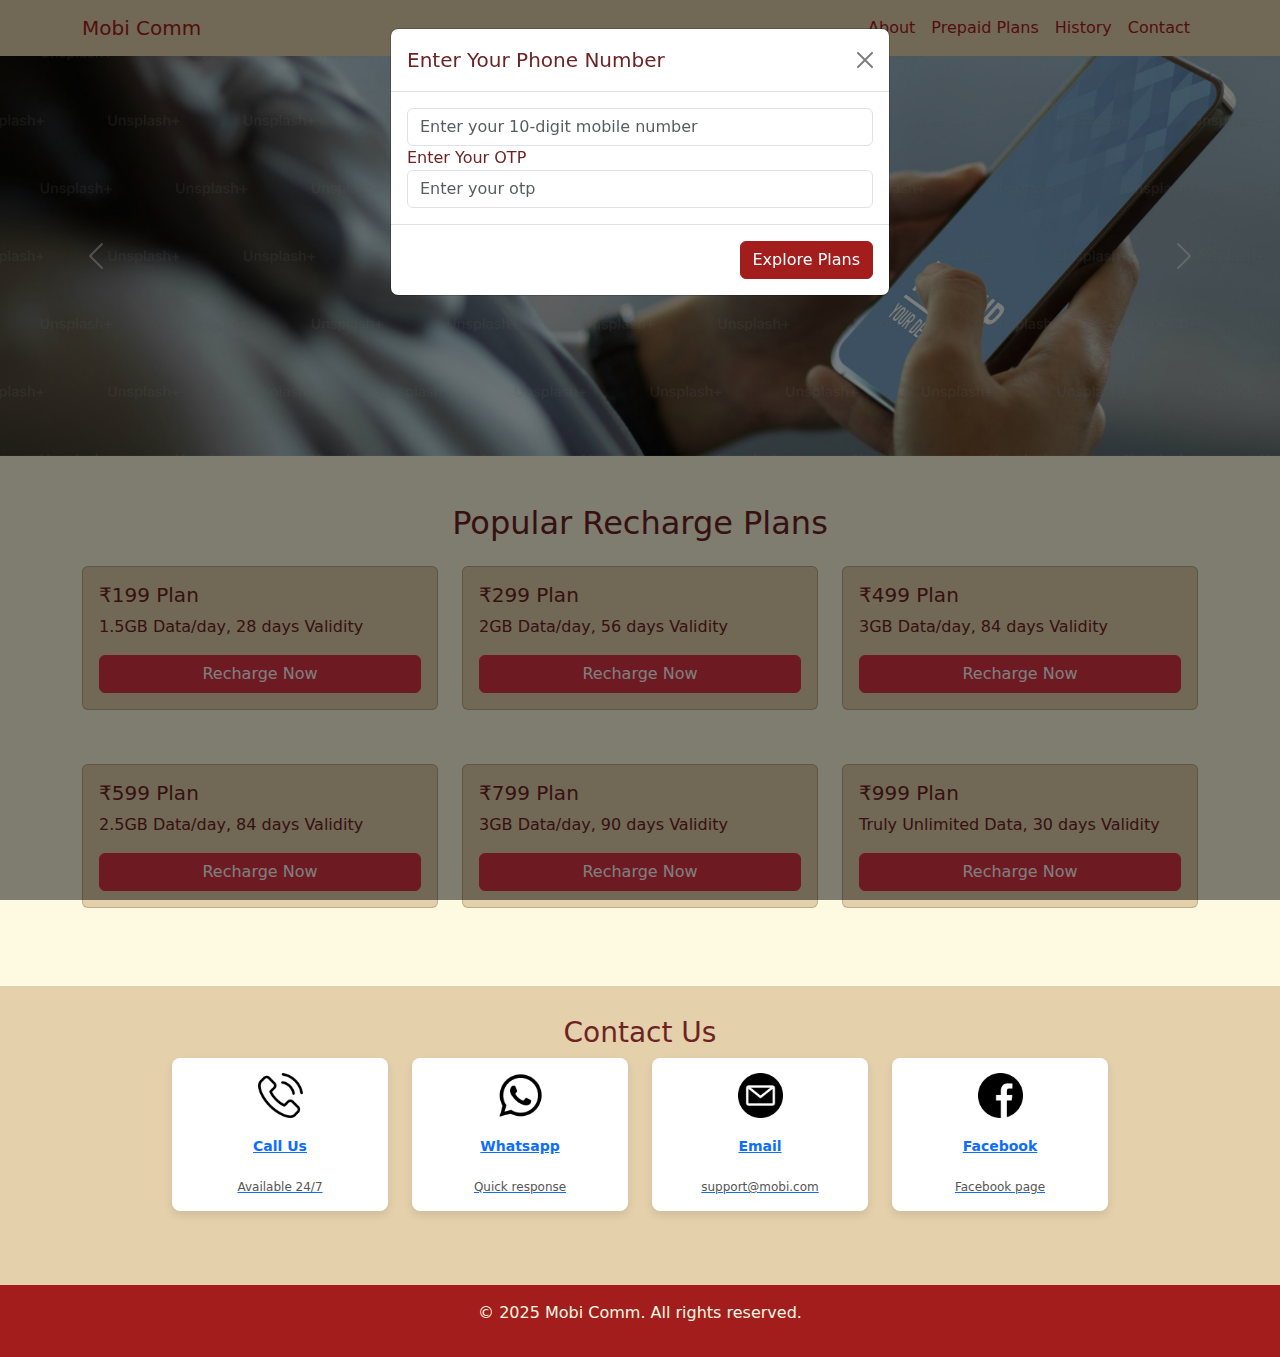
<file: index.html>
<!DOCTYPE html>
<html lang="en">
<head>
    <meta charset="UTF-8">
    <meta name="viewport" content="width=device-width, initial-scale=1.0">
    <title>Mobi Comm</title>
    <link rel="stylesheet" href="https://cdn.jsdelivr.net/npm/bootstrap@5.3.0/dist/css/bootstrap.min.css">
    <link rel="stylesheet" href="assets/CSS/style.css">
</head>
<body>
    <!-- Modal -->
    <div class="modal fade" id="phoneModal" tabindex="-1" aria-labelledby="phoneModalLabel" aria-hidden="true">
        <div class="modal-dialog">
            <div class="modal-content">
                <div class="modal-header">
                    <h5 class="modal-title" id="phoneModalLabel">Enter Your Phone Number</h5>
                    <button type="button" class="btn-close" data-bs-dismiss="modal" aria-label="Close"></button>
                </div>
                <div class="modal-body">
                    <input type="text" class="form-control" placeholder="Enter your 10-digit mobile number" maxlength="10">
                    <label> Enter Your OTP</label>
                    <input type="text" class="form-control" placeholder="Enter your otp" maxlength="6">
                </div>
                <div class="modal-footer">
                    <a type="button" class="btn btn-primary" id="explorePlansButton">Explore Plans</a>
                </div>
            </div>
        </div>
    </div>

    <!-- Navbar -->
    <nav class="navbar navbar-expand-lg">
        <div class="container">
            <a class="navbar-brand" href="#">Mobi Comm</a>
            <button class="navbar-toggler" type="button" data-bs-toggle="collapse" data-bs-target="#navbarNav">
                <span class="navbar-toggler-icon"></span>
            </button>
            <div class="collapse navbar-collapse" id="navbarNav">
                <ul class="navbar-nav ms-auto">
                    <li class="nav-item"><a class="nav-link" href="About.html">About</a></li>
                    <li class="nav-item"><a class="nav-link" href="Prepaid_plans.html">Prepaid Plans</a></li>
                    <li class="nav-item"><a class="nav-link" href="History.html">History</a></li>
                    <li class="nav-item"><a class="nav-link" href="contact">Contact</a></li>
                </ul>
            </div>
        </div>
    </nav>
    
    <div id="carouselExample" class="carousel slide" data-bs-ride="carousel">
        <div class="carousel-inner">
            <div class="carousel-item active">
                <img src="assets/image/premium_photo-1661580608404-c6e7b4481c31.jpg" class="d-block w-100" alt="Best Plans">
            </div>
            <div class="carousel-item">
                <img src="assets/image/image (2).jpg" class="d-block w-100" alt="Best Plans">
            </div>
            <div class="carousel-item">
                <img src="assets/image/image (1).jpg" class="d-block w-100" alt="Recharge Offers">
            </div>
        </div>
        <button class="carousel-control-prev" type="button" data-bs-target="#carouselExample" data-bs-slide="prev">
            <span class="carousel-control-prev-icon"></span>
        </button>
        <button class="carousel-control-next" type="button" data-bs-target="#carouselExample" data-bs-slide="next">
            <span class="carousel-control-next-icon"></span>
        </button>
    </div>

    <!--Plans -->
    <div class="container my-5" id="plans">
        <h2 class="text-center mb-4">Popular Recharge Plans</h2>
        <div class="row g-4">
            <div class="col-md-4">
                <div class="card p-3">
                    <h5 class="card-title">₹199 Plan</h5>
                    <p>1.5GB Data/day, 28 days Validity</p>
                    <a href="Prepaid_plans.html#plan-199" class="btn btn-danger">Recharge Now</a>                </div>
            </div>
            <div class="col-md-4">
                <div class="card p-3">
                    <h5 class="card-title">₹299 Plan</h5>
                    <p>2GB Data/day, 56 days Validity</p>
                    <a href="Prepaid_plans.html#plan-299" class="btn btn-danger">Recharge Now</a>
                                </div>
            </div>
            <div class="col-md-4">
                <div class="card p-3">
                    <h5 class="card-title">₹499 Plan</h5>
                    <p>3GB Data/day, 84 days Validity</p>
                    <a href="Prepaid_plans.html#plan-499" class="btn btn-danger">Recharge Now</a>                </div>
            </div>
            <div class="col-md-4">
                <div class="card p-3">
                    <h5 class="card-title">₹599 Plan</h5>
                    <p>2.5GB Data/day, 84 days Validity</p>
                    <a href="Prepaid_plans.html#plan-599" class="btn btn-danger">Recharge Now</a>                </div>
            </div>
            <div class="col-md-4">
                <div class="card p-3">
                    <h5 class="card-title">₹799 Plan</h5>
                    <p>3GB Data/day, 90 days Validity</p>
                    <a href="Prepaid_plans.html#plan-799" class="btn btn-danger">Recharge Now</a>                </div>
            </div>
            <div class="col-md-4">
                <div class="card p-3">
                    <h5 class="card-title">₹999 Plan</h5>
                    <p>Truly Unlimited Data, 30 days Validity</p>
                    <a href="Prepaid_plans.html#plan-999" class="btn btn-danger">Recharge Now</a>                </div>
            </div>
        </div>
    </div>
    <div class="contact container-fluid d-flex flex-column justify-content-center align-items-center">
        <h3>Contact Us</h3>
        <div class="row justify-content-center w-75">
            <div class="col-12 col-sm-6 col-md-3 mb-4">
                <a href="" class="contact-card">
                    <img src="assets/image/phone-call.png" alt="">
                    <p>Call Us</p>
                    <span class="contact-info">Available 24/7</span>
                </a>
            </div>
            <div class="col-12 col-sm-6 col-md-3 mb-4">
                <a href="" class="contact-card">
                    <img src="assets/image/whatsapp (1).png" alt="">
                    <p>Whatsapp</p>
                    <span class="contact-info">Quick response</span>
                </a>
            </div>
            <div class="col-12 col-sm-6 col-md-3 mb-4">
                <a href="" class="contact-card">
                    <img src="assets/image/email.png" alt="">
                    <p>Email</p>
                    <span class="contact-info">support@mobi.com</span>
                </a>
            </div>
            <div class="col-12 col-sm-6 col-md-3 mb-4">
                <a href="" class="contact-card">
                    <img src="assets/image/facebook (1).png" alt="">
                    <p>Facebook</p>
                    <span class="contact-info">Facebook page</span>
                </a>
            </div>
        </div>
    </div>
    
    
    <footer class="text-center py-3">
        <p>&copy; 2025 Mobi Comm. All rights reserved.</p>
    </footer>
    
    <script src="https://cdn.jsdelivr.net/npm/bootstrap@5.3.0/dist/js/bootstrap.bundle.min.js"></script>
    <script src="assets/js/script.js"></script>
</body>
</html>
</file>
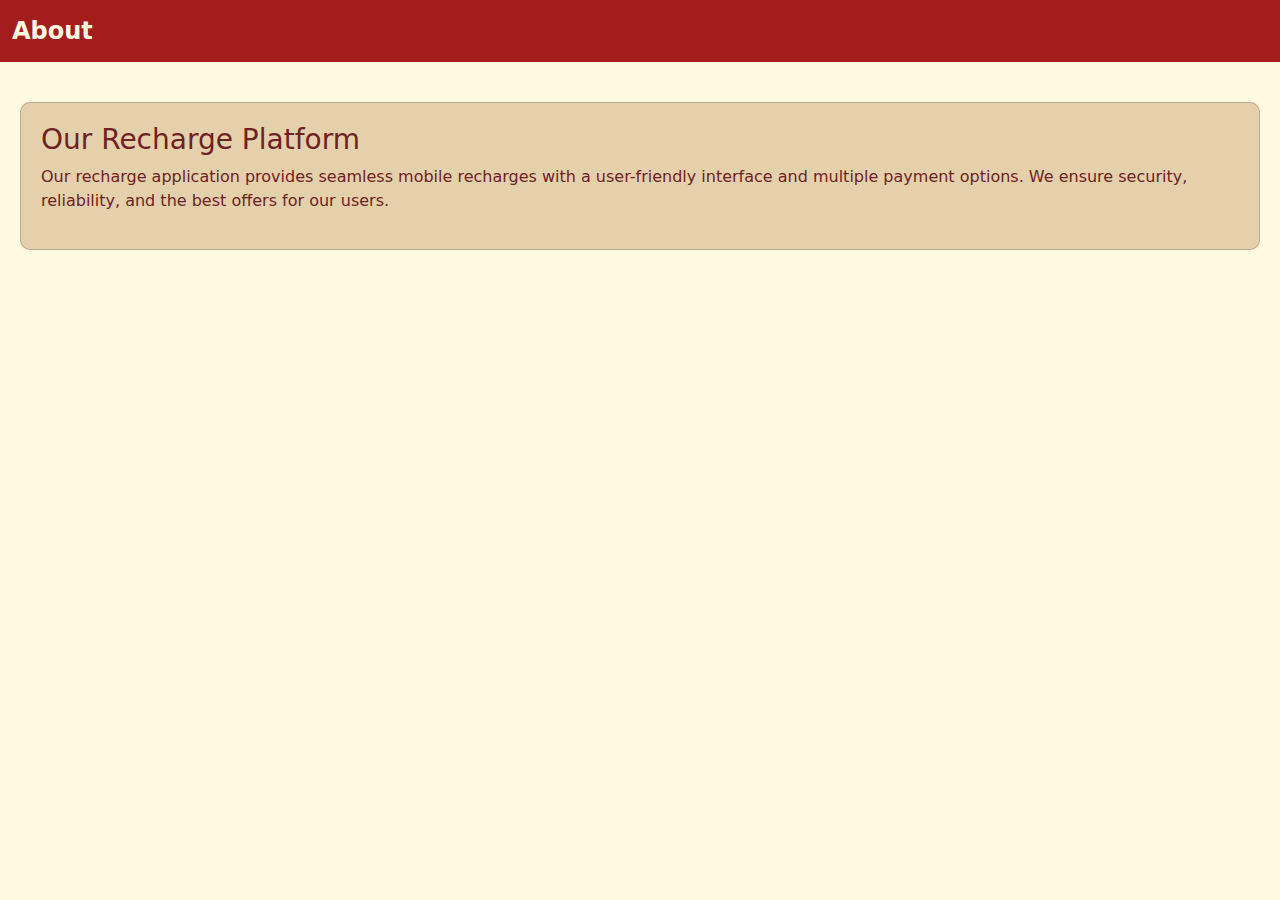
<file: About.html>
<!DOCTYPE html>
<html lang="en">
<head>
    <meta charset="UTF-8">
    <meta name="viewport" content="width=device-width, initial-scale=1.0">
    <title>About</title>
    <link rel="stylesheet" href="https://cdn.jsdelivr.net/npm/bootstrap@5.3.0/dist/css/bootstrap.min.css">
    <link rel="stylesheet" href="assets/CSS/style1.css">
</head>
<body>
    <nav class="navbar navbar-expand-lg">
        <div class="container-fluid">
            <a class="navbar-brand" href="#">About</a>
        </div>
    </nav>
    <div class="content">
        <div class="card">
            <h3>Our Recharge Platform</h3>
            <p>Our recharge application provides seamless mobile recharges with a user-friendly interface and multiple payment options. We ensure security, reliability, and the best offers for our users.</p>
        </div>
    </div>
    <script src="https://cdn.jsdelivr.net/npm/bootstrap@5.3.0/dist/js/bootstrap.bundle.min.js"></script>
</body>
</html>
</file>
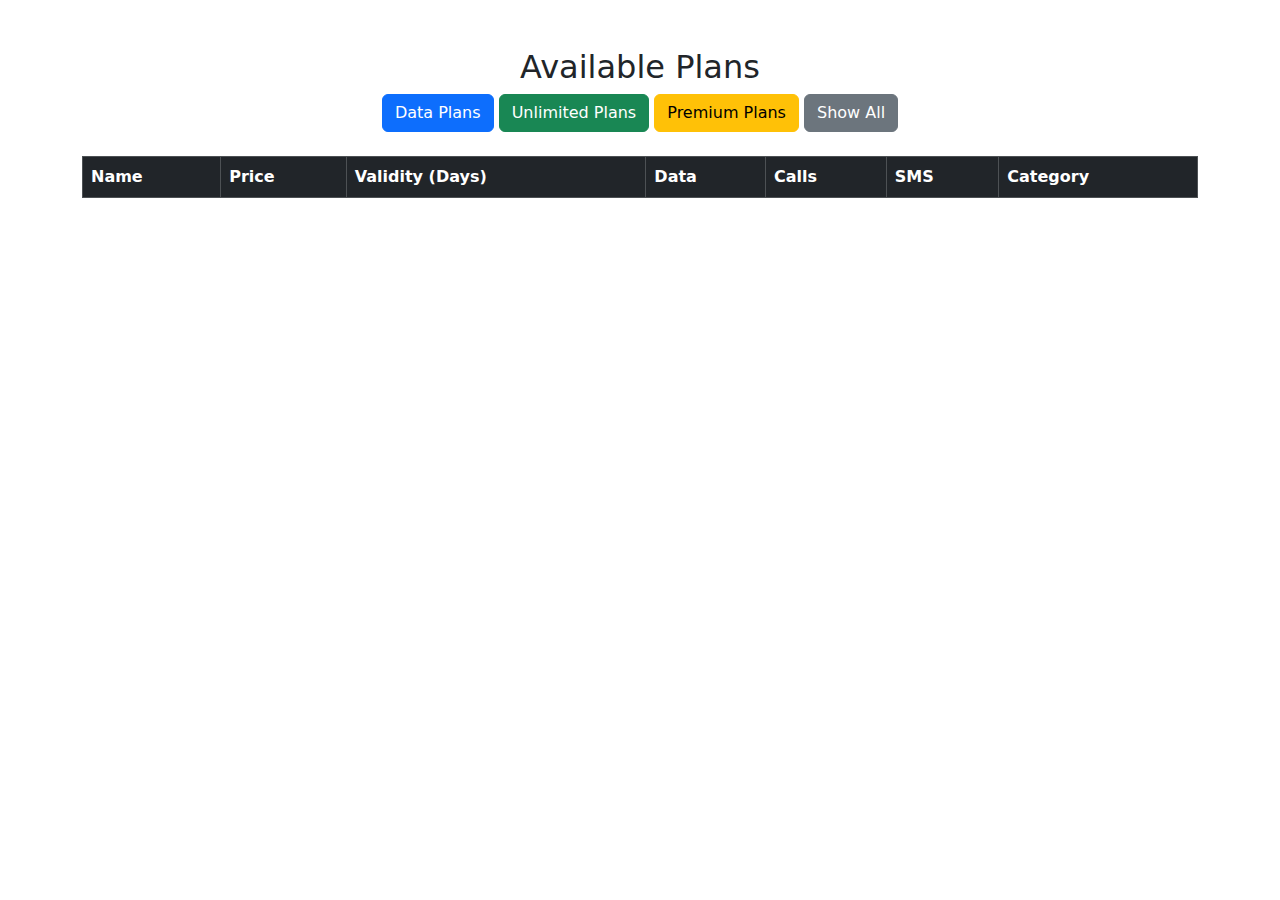
<file: dummy.html>
<!DOCTYPE html>
<html lang="en">
<head>
    <meta charset="UTF-8">
    <meta name="viewport" content="width=device-width, initial-scale=1.0">
    <title>View Plans</title>
    <link href="https://cdn.jsdelivr.net/npm/bootstrap@5.3.0/dist/css/bootstrap.min.css" rel="stylesheet">
</head>
<body>
    <div class="container mt-5">
        <h2 class="text-center">Available Plans</h2>

        <!-- Category Selection -->
        <div class="text-center mb-4">
            <button class="btn btn-primary" onclick="filterPlans('DATA')">Data Plans</button>
            <button class="btn btn-success" onclick="filterPlans('UNLIMITED')">Unlimited Plans</button>
            <button class="btn btn-warning" onclick="filterPlans('PREMIUM')">Premium Plans</button>
            <button class="btn btn-secondary" onclick="fetchPlans()">Show All</button>
        </div>

        <!-- Plans Table -->
        <table class="table table-bordered mt-4">
            <thead class="table-dark">
                <tr>
                    <th>Name</th>
                    <th>Price</th>
                    <th>Validity (Days)</th>
                    <th>Data</th>
                    <th>Calls</th>
                    <th>SMS</th>
                    <th>Category</th>
                </tr>
            </thead>
            <tbody id="plansTable">
                <!-- Plans will be dynamically inserted here -->
            </tbody>
        </table>
    </div>

    <script>
        let allPlans = [];

        async function fetchPlans() {
            try {
                const response = await fetch("http://localhost:8089/api/plans/all");
                if (!response.ok) throw new Error("Failed to fetch plans");
                allPlans = await response.json();
                displayPlans(allPlans);
            } catch (error) {
                console.error("Error fetching plans:", error);
                alert("Failed to load plans.");
            }
        }

        function displayPlans(plans) {
            const tableBody = document.getElementById("plansTable");
            tableBody.innerHTML = ""; // Clear table before adding data

            plans.forEach(plan => {
                const row = document.createElement("tr");
                row.innerHTML = `
                    <td>${plan.name}</td>
                    <td>₹${plan.price}</td>
                    <td>${plan.validityDays}</td>
                    <td>${plan.data}</td>
                    <td>${plan.calls}</td>
                    <td>${plan.sms}</td>
                    <td>${plan.category}</td>
                `;
                tableBody.appendChild(row);
            });
        }

        function filterPlans(category) {
            const filteredPlans = allPlans.filter(plan => plan.category === category);
            displayPlans(filteredPlans);
        }

        window.onload = fetchPlans;
    </script>

    <script src="https://cdn.jsdelivr.net/npm/bootstrap@5.3.0/dist/js/bootstrap.bundle.min.js"></script>
</body>
</html>
</file>
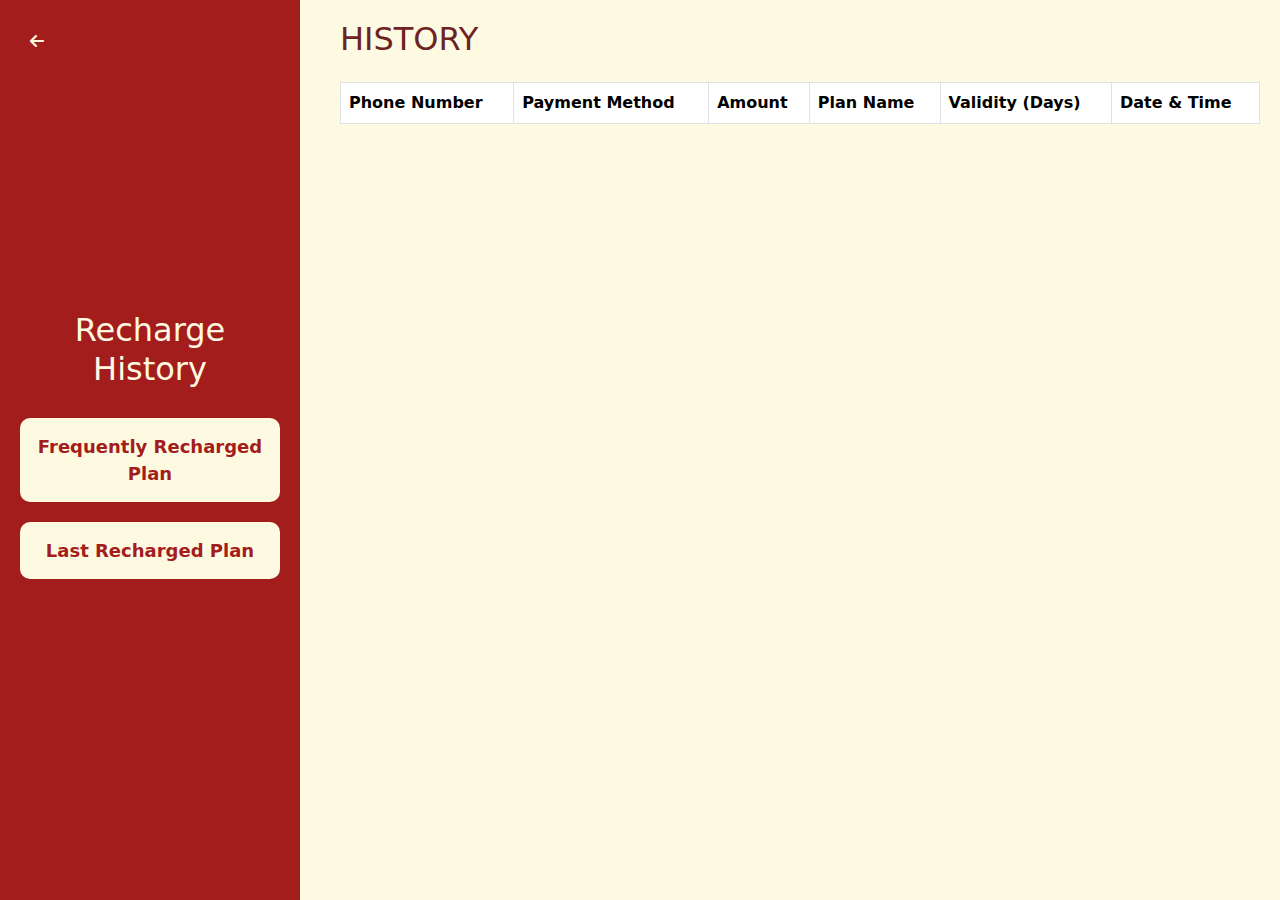
<file: History.html>
<!DOCTYPE html>
<html lang="en">
<head>
    <meta charset="UTF-8">
    <meta name="viewport" content="width=device-width, initial-scale=1.0">
    <title>Recharge History</title>
    <link rel="stylesheet" href="https://cdn.jsdelivr.net/npm/bootstrap@5.3.0/dist/css/bootstrap.min.css">
    <link rel="stylesheet" href="assets/CSS/style.css">
    <link rel="stylesheet" href="https://cdnjs.cloudflare.com/ajax/libs/font-awesome/6.0.0/css/all.min.css">
</head>
<body>

    <div class="container-fluid">
        <!-- Add the left arrow button here -->
        <button class="back-button" onclick="window.history.back()">
            <i class="fas fa-arrow-left"></i>
        </button>
        <div class="row main-container">
    
            <div class="col-12 col-md-3 sidebar">
                <h2>Recharge History</h2>
                <button class="btn" data-bs-toggle="modal" data-bs-target="#frequentPlanModal">
                    Frequently Recharged Plan
                </button>
                <button class="btn" data-bs-toggle="modal" data-bs-target="#lastPlanModal">
                    Last Recharged Plan
                </button>
            </div>

            <div class="col-12 col-md-9 content">
                <h2 class="mb-4">HISTORY</h2>
                <!-- Table to display payment history -->
                <table id="historyTable" class="table table-bordered">
                    <thead>
                        <tr>
                            <th>Phone Number</th>
                            <th>Payment Method</th>
                            <th>Amount</th>
                            <th>Plan Name</th>
                            <th>Validity (Days)</th>
                            <th>Date & Time</th>
                        </tr>
                    </thead>
                    <tbody>
                        <!-- Rows will be populated by JavaScript -->
                    </tbody>
                </table>
            </div>
        </div>
    </div>

    <!-- Modal -->
    <div class="modal fade" id="frequentPlanModal" tabindex="-1" aria-labelledby="frequentPlanModalLabel" aria-hidden="true">
        <div class="modal-dialog">
            <div class="modal-content">
                <div class="modal-header">
                    <h5 class="modal-title" id="frequentPlanModalLabel">Frequently Recharged Plan</h5>
                    <button type="button" class="btn-close" data-bs-dismiss="modal" aria-label="Close"></button>
                </div>
                <div class="modal-body">
                    ₹299 Plan - 2GB/day, 56 days, Unlimited Calls
                </div>
                <div class="modal-footer">
                    <a href="Prepaid_plans.html#plan-299" class="btn btn-danger">Recharge Again</a>
                </div>
            </div>
        </div>
    </div>

    <!-- Modal-->
    <div class="modal fade" id="lastPlanModal" tabindex="-1" aria-labelledby="lastPlanModalLabel" aria-hidden="true">
        <div class="modal-dialog">
            <div class="modal-content">
                <div class="modal-header">
                    <h5 class="modal-title" id="lastPlanModalLabel">Last Recharged Plan</h5>
                    <button type="button" class="btn-close" data-bs-dismiss="modal" aria-label="Close"></button>
                </div>
                <div class="modal-body">
                    ₹399 Plan - 2.5GB/day, 28 days, Unlimited Calls
                </div>
                <div class="modal-footer">
                    <a href="Prepaid_plans.html#plan-199" class="btn btn-danger">Recharge Again</a>
                </div>
            </div>
        </div>
    </div>

    <script>
        (async function () {
            const userId = localStorage.getItem("userID");
            console.log(userId);
            if (!userId) {
                alert('Please login to see the history.');
                return;
            }

            try {
                const response = await fetch(`http://localhost:8089/api/payment-history/user/${userId}`);
                if (!response.ok) {
                    throw new Error('Failed to fetch payment history');
                }

                const data = await response.json();
                displayResults(data);
            } catch (error) {
                console.error('Error:', error);
                document.querySelector('#historyTable tbody').innerHTML = `<tr><td colspan="6" style="color: red;">Error fetching payment history. Please try again.</td></tr>`;
            }
        })();

        // Function to populate the table with payment history data
        function displayResults(data) {
            const tableBody = document.querySelector('#historyTable tbody');
            if (data.length === 0) {
                tableBody.innerHTML = `<tr><td colspan="6">No payment history found for this user.</td></tr>`;
                return;
            }

            data.forEach((payment) => {
                const row = document.createElement('tr');

                // Add data to each cell
                row.innerHTML = `
                    <td>${payment.rechargePhNo}</td>
                    <td>${payment.payMethod}</td>
                    <td>${payment.amount}</td>
                    <td>${payment.plan.name}</td>
                    <td>${payment.plan.validityDays}</td>
                    <td>${new Date(payment.dateTime).toLocaleString()}</td>
                `;

                tableBody.appendChild(row);
            });
        }
    </script>
    <script src="https://cdn.jsdelivr.net/npm/bootstrap@5.3.0/dist/js/bootstrap.bundle.min.js"></script>
</body>
</html>
</file>
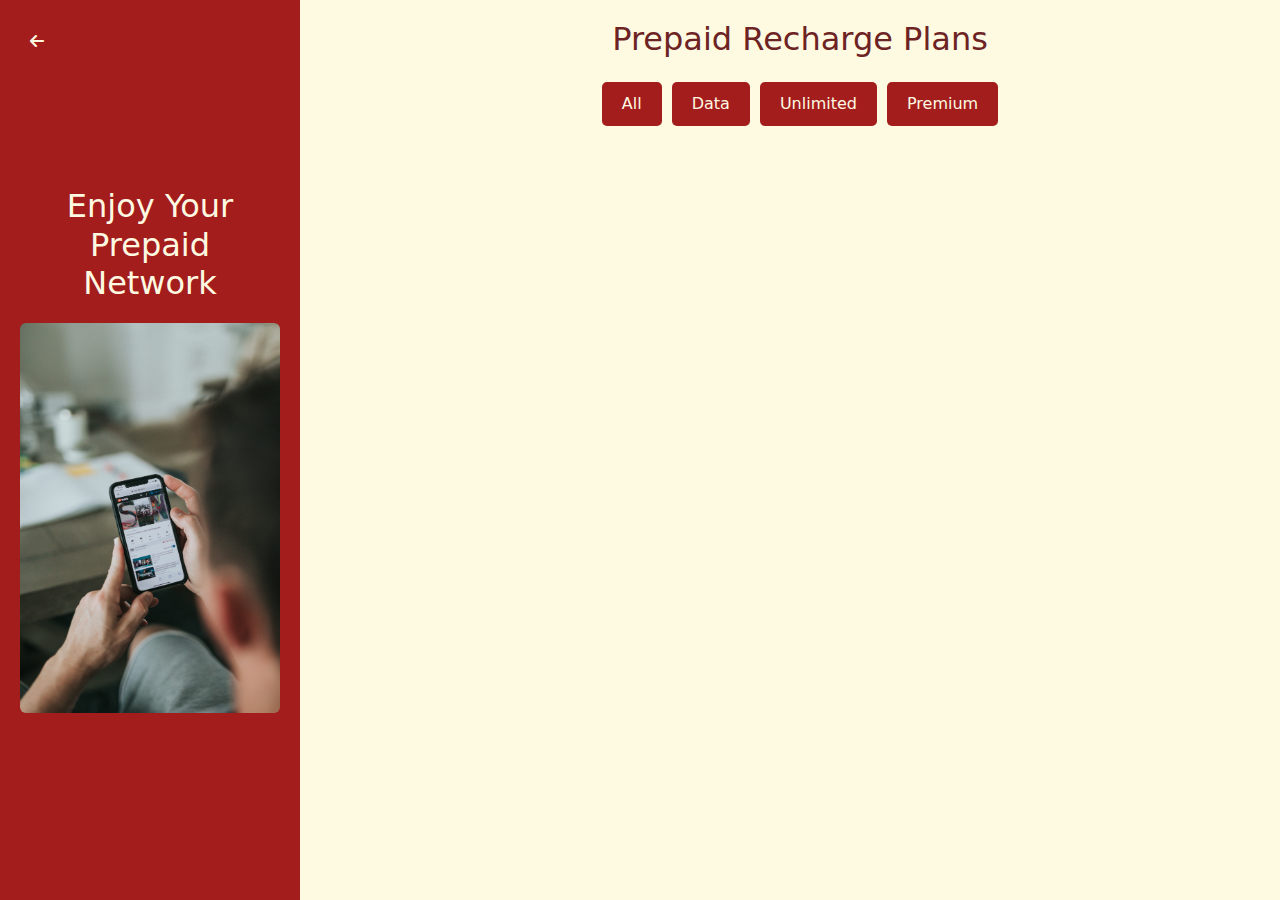
<file: Prepaid_plans.html>
<!DOCTYPE html>
<html lang="en">
<head>
    <meta charset="UTF-8">
    <meta name="viewport" content="width=device-width, initial-scale=1.0">
    <title>Prepaid Plans</title>
    <link rel="stylesheet" href="https://cdn.jsdelivr.net/npm/bootstrap@5.3.0/dist/css/bootstrap.min.css">
    <link rel="stylesheet" href="assets/CSS/style.css">
    <link rel="stylesheet" href="https://cdnjs.cloudflare.com/ajax/libs/font-awesome/6.0.0/css/all.min.css">
    <style>
        .card {
            margin: 10px;
            padding: 15px;
            border: 1px solid #ddd;
            border-radius: 8px;
            box-shadow: 0 2px 4px rgba(0, 0, 0, 0.1);
            height: 100%; /* Ensure all cards have the same height */
        }
        .card-footer {
            background: none;
            border-top: none;
            text-align: center; /* Center the button */
        }
        
        .content {
            width: 75%;
            float: left;
            padding: 20px;
        }

        .plan-categories {
            display: flex;
            justify-content: center;
            gap: 10px;
            margin-bottom: 20px;
        }

        .plan-categories button {
            background-color: #A31D1D;
            color: #FEF9E1;
            border: none;
            padding: 10px 20px;
            border-radius: 5px;
            cursor: pointer;
        }

        .plan-categories button:hover {
            background-color: #6D2323;
        }
    </style>
</head>
<body>
    <div class="sidebar">
        <h2>Enjoy Your Prepaid Network</h2>
        <img src="assets/image/photo-1585692614093-62dab82e9d08.jpg" alt="Prepaid Network" class="img-fluid rounded">
    </div>

    <div class="content" id="plans-container">
        <button class="back-button" onclick="window.history.back()">
            <i class="fas fa-arrow-left"></i>
        </button>
        <h2 class="text-center mb-4">Prepaid Recharge Plans</h2>
        
        <!-- Plan Categories -->
        <div class="plan-categories">
            <button onclick="filterPlans('all')">All</button>
            <button onclick="filterPlans('DATA')">Data</button>
            <button onclick="filterPlans('UNLIMITED')">Unlimited</button>
            <button onclick="filterPlans('PREMIUM')">Premium</button>
        </div>

        <div class="row" id="plans-row">
            <!-- Plans will be dynamically inserted here -->
        </div>
    </div>

    <!-- Mobile Number Modal -->
    <div class="modal fade" id="mobileNumberModal" tabindex="-1" aria-labelledby="mobileNumberModalLabel" aria-hidden="true">
        <div class="modal-dialog">
            <div class="modal-content">
                <div class="modal-header">
                    <h5 class="modal-title" id="mobileNumberModalLabel">Enter Your Mobile Number</h5>
                    <button type="button" class="btn-close" data-bs-dismiss="modal" aria-label="Close"></button>
                </div>
                <div class="modal-body">
                    <div class="mb-3">
                        <label for="mobileNumber" class="form-label">Mobile Number</label>
                        <input type="text" id="mobileNumber" class="form-control" placeholder="Enter 10-digit mobile number">
                    </div>
                    <div class="mb-3">
                        <p>Price: <span id="modal-plan-price"></span></p>
                        <p>Validity: <span id="modal-plan-validity"></span> days</p>
                        <p>Details: <span id="modal-plan-details"></span></p>
                        <p>Plan Id: <span id="modal-plan-id"></span></p>
                    </div>
                </div>
                <div class="modal-footer">
                    <button type="button" class="btn btn-secondary" data-bs-dismiss="modal">Close</button>
                    <button type="button" class="btn btn-primary" id="proceedToPayment">Proceed to Payment</button>
                </div>
            </div>
        </div>
    </div>

    <script src="https://cdn.jsdelivr.net/npm/bootstrap@5.3.0/dist/js/bootstrap.bundle.min.js"></script>
    <script src="https://checkout.razorpay.com/v1/checkout.js"></script>
    <script>
        let allPlans = []; // Store all plans fetched from the database

        // Fetch all plans from the database
        async function fetchPlans() {
            try {
                const response = await fetch("http://localhost:8089/api/plans/all");
                if (!response.ok) throw new Error("Failed to fetch plans");
                allPlans = await response.json();
                displayPlans(allPlans); // Display all plans by default
            } catch (error) {
                console.error("Error fetching plans:", error);
                alert("Failed to load plans.");
            }
        }

        // Display plans in the UI
        function displayPlans(plans) {
            const plansRow = document.getElementById('plans-row');
            plansRow.innerHTML = ''; // Clear existing plans

            plans.forEach(plan => {
                const planCard = `
                    <div class="col-md-4">
                        <div class="card">
                            <h5>${plan.name}</h5>
                            <p><strong>Price:</strong> ₹${plan.price}</p>
                            <p><strong>Data:</strong> ${plan.data}</p>
                            <p><strong>Calls:</strong> ${plan.calls}</p>
                            <p><strong>SMS:</strong> ${plan.sms}</p>
                            <p><strong>Validity:</strong> ${plan.validityDays} days</p>
                            <p><strong>Details:</strong> ${plan.details}</p>
                            <div class="card-footer">
                                <a class="btn btn-primary" onclick="showMobileNumberModal('${plan.price}', '${plan.validityDays}', '${plan.details}', '${plan.planId}')">Get Plan</a>
                            </div>
                        </div>
                    </div>
                `;
                plansRow.innerHTML += planCard;
            });
        }

        // Filter plans by category
        function filterPlans(category) {
            if (category === 'all') {
                displayPlans(allPlans); // Show all plans
            } else {
                const filteredPlans = allPlans.filter(plan => plan.category === category);
                displayPlans(filteredPlans); // Show filtered plans
            }
        }

        // Show mobile number modal
        function showMobileNumberModal(price, validityDays, details, planId) {
            const params = new URLSearchParams(window.location.search);
            const mobileNumber = params.get('mobile');

            if (mobileNumber) {
                initiateRazorpayPayment(price, validityDays, details, mobileNumber, planId);
            } else {
                const mobileNumberModal = new bootstrap.Modal(document.getElementById('mobileNumberModal'));
                document.getElementById("modal-plan-price").textContent = `₹${price}`;
                document.getElementById("modal-plan-validity").textContent = `${validityDays}`;
                document.getElementById("modal-plan-details").textContent = `${details}`;
                document.getElementById("modal-plan-id").textContent = `${planId}`;
                // Store the plan details in data attributes
                document.getElementById('proceedToPayment').setAttribute('data-price', price);
                document.getElementById('proceedToPayment').setAttribute('data-validity', validityDays);
                document.getElementById('proceedToPayment').setAttribute('data-details', details);
                document.getElementById('proceedToPayment').setAttribute('data-plan-id', planId);
                
                mobileNumberModal.show();
            }
        }

        // Handle "Proceed to Payment" button click
        document.getElementById('proceedToPayment').addEventListener('click', function () {
            const mobileNumber = document.getElementById('mobileNumber').value;
            if (mobileNumber.length === 10 && !isNaN(mobileNumber)) {
                const price = this.getAttribute('data-price');
                const validityDays = this.getAttribute('data-validity');
                const details = this.getAttribute('data-details');
                const planId = this.getAttribute('data-plan-id');
                
                initiateRazorpayPayment(price, validityDays, details, mobileNumber, planId);
            } else {
                alert('Please enter a valid 10-digit mobile number.');
            }
        });

        // Function to initiate Razorpay payment
        function initiateRazorpayPayment(price, validityDays, details, mobileNumber, planId) {
            const options = {
                key: "rzp_test_h6RBljdF0XW8S4", // Replace with your Razorpay key
                amount: price * 100, // Amount in paise (e.g., ₹100 = 10000 paise)
                currency: "INR",
                name: "Prepaid Recharge",
                description: `Recharge for ${mobileNumber} | ${details}`,
                image: "https://your-logo-url.com/logo.png", // Replace with your logo URL
                handler: function (response) {
                    alert(`Payment successful! Payment ID: ${response.razorpay_payment_id}`);
                    savePaymentHistory(response.razorpay_payment_id, mobileNumber, price, validityDays, details, planId);
                },
                prefill: {
                    name: "Customer Name", // Replace with customer name if available
                    email: "customer@example.com", // Replace with customer email if available
                    contact: mobileNumber,
                },
                theme: {
                    color: "#A31D1D", // Customize the theme color
                },
            };

            const rzp = new Razorpay(options);
            rzp.open();
        }

        // Function to save payment history
        async function savePaymentHistory(paymentId, mobileNumber, price, validityDays, details, planId) {
            const userId = localStorage.getItem("userID");
            console.log(userId);
            if (!userId) {
                alert("User not logged in. Please log in to save payment history.");
                return;
            }

            const requestBody = {
                userId: userId,
                rechargePhNo: mobileNumber,
                payMethod: "Razorpay",
                amount: parseFloat(price),
                planId: planId,
                dateTime: new Date().toISOString(),
            };
            if (!requestBody.userId || !requestBody.planId || isNaN(requestBody.amount)) {
    alert("Invalid request data. Please try again.");
    return;
}



            try {
                const response = await fetch("http://localhost:8089/api/payment-history", {
                    method: "POST",
                    headers: {
                        "Content-Type": "application/json",
                    },
                    body: JSON.stringify(requestBody),
                });

                if (response.ok) {
                    alert("Payment history saved successfully!");
                    window.location.href = "History.html"; // Redirect to history page
                } else {
                    alert("Failed to save payment history.");
                }
            } catch (error) {
                console.error("Error saving payment history:", error);
            }
        }

        // Fetch plans when the page loads
        window.onload = fetchPlans;
    </script>
</body>
</html>
</file>
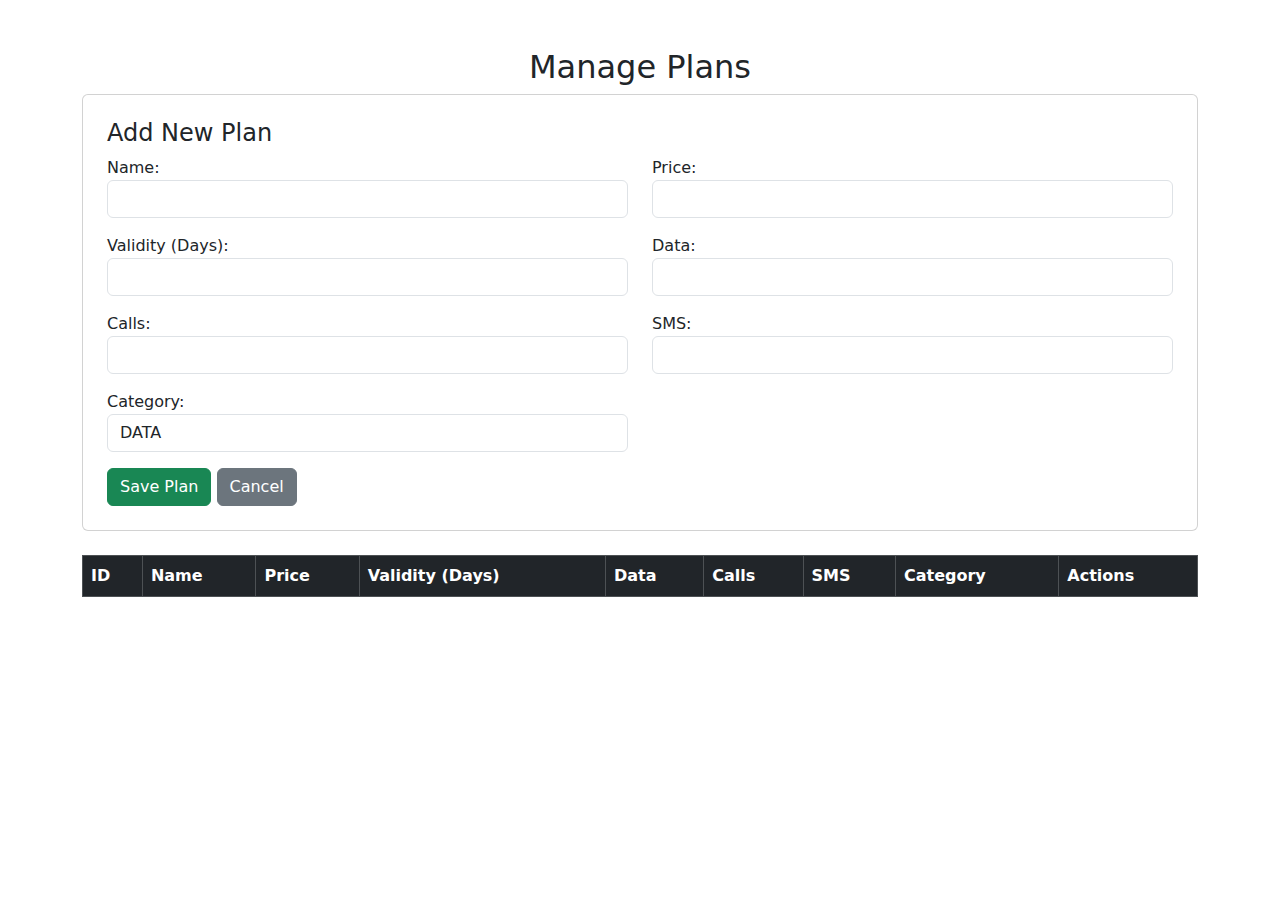
<file: product.html>
<!DOCTYPE html>
<html lang="en">
<head>
    <meta charset="UTF-8">
    <meta name="viewport" content="width=device-width, initial-scale=1.0">
    <title>Manage Plans</title>
    <link href="https://cdn.jsdelivr.net/npm/bootstrap@5.3.0/dist/css/bootstrap.min.css" rel="stylesheet">
</head>
<body>
    <div class="container mt-5">
        <h2 class="text-center">Manage Plans</h2>

        <!-- Add / Edit Plan Form -->
        <div class="card p-4 mb-4">
            <h4 id="formTitle">Add New Plan</h4>
            <form id="planForm">
                <input type="hidden" id="planId">
                <div class="row">
                    <div class="col-md-6">
                        <label>Name:</label>
                        <input type="text" id="name" class="form-control" required>
                    </div>
                    <div class="col-md-6">
                        <label>Price:</label>
                        <input type="number" id="price" class="form-control" required>
                    </div>
                </div>
                <div class="row mt-3">
                    <div class="col-md-6">
                        <label>Validity (Days):</label>
                        <input type="number" id="validityDays" class="form-control" required>
                    </div>
                    <div class="col-md-6">
                        <label>Data:</label>
                        <input type="text" id="data" class="form-control" required>
                    </div>
                </div>
                <div class="row mt-3">
                    <div class="col-md-6">
                        <label>Calls:</label>
                        <input type="text" id="calls" class="form-control" required>
                    </div>
                    <div class="col-md-6">
                        <label>SMS:</label>
                        <input type="text" id="sms" class="form-control" required>
                    </div>
                </div>
                <div class="row mt-3">
                    <div class="col-md-6">
                        <label>Category:</label>
                        <select id="category" class="form-control">
                            <option value="DATA">DATA</option>
                            <option value="UNLIMITED">UNLIMITED</option>
                            <option value="PREMIUM">PREMIUM</option>
                        </select>
                    </div>
                </div>
                <button type="submit" class="btn btn-success mt-3">Save Plan</button>
                <button type="button" class="btn btn-secondary mt-3" onclick="resetForm()">Cancel</button>
            </form>
        </div>

        <!-- Plans Table -->
        <table class="table table-bordered mt-4">
            <thead class="table-dark">
                <tr>
                    <th>ID</th>
                    <th>Name</th>
                    <th>Price</th>
                    <th>Validity (Days)</th>
                    <th>Data</th>
                    <th>Calls</th>
                    <th>SMS</th>
                    <th>Category</th>
                    <th>Actions</th>
                </tr>
            </thead>
            <tbody id="plansTable">
                <!-- Plans will be dynamically inserted here -->
            </tbody>
        </table>
    </div>

    <script>
        async function fetchPlans() {
            try {
                const response = await fetch("http://localhost:8089/api/plans/all");
                if (!response.ok) throw new Error("Failed to fetch plans");
                const plans = await response.json();

                const tableBody = document.getElementById("plansTable");
                tableBody.innerHTML = ""; // Clear table before adding data

                plans.forEach(plan => {
                    const row = document.createElement("tr");
                    row.innerHTML = `
                        <td>${plan.planId}</td>
                        <td>${plan.name}</td>
                        <td>₹${plan.price}</td>
                        <td>${plan.validityDays}</td>
                        <td>${plan.data}</td>
                        <td>${plan.calls}</td>
                        <td>${plan.sms}</td>
                        <td>${plan.category}</td>
                        <td>
                            <button class="btn btn-primary btn-sm" onclick="editPlan(${plan.planId})">Edit</button>
                            <button class="btn btn-danger btn-sm" onclick="deletePlan(${plan.planId})">Delete</button>
                        </td>
                    `;
                    tableBody.appendChild(row);
                });
            } catch (error) {
                console.error("Error fetching plans:", error);
                alert("Failed to load plans.");
            }
        }

        async function deletePlan(planId) {
            if (!confirm("Are you sure you want to delete this plan?")) return;

            try {
                const response = await fetch(`http://localhost:8089/api/plans/delete/${planId}`, {
                    method: "DELETE"
                });

                if (!response.ok) throw new Error("Failed to delete plan");
                alert("Plan deleted successfully!");
                fetchPlans(); // Refresh the table
            } catch (error) {
                console.error("Error deleting plan:", error);
                alert("Failed to delete plan.");
            }
        }

        async function addOrUpdatePlan(event) {
            event.preventDefault();

            const planId = document.getElementById("planId").value;
            const planData = {
                name: document.getElementById("name").value,
                price: parseFloat(document.getElementById("price").value),
                validityDays: parseInt(document.getElementById("validityDays").value),
                data: document.getElementById("data").value,
                calls: document.getElementById("calls").value,
                sms: document.getElementById("sms").value,
                category: document.getElementById("category").value
            };

            const url = planId ? `http://localhost:8089/api/plans/update/${planId}` : "http://localhost:8089/api/plans/add";
            const method = planId ? "PUT" : "POST";

            try {
                const response = await fetch(url, {
                    method: method,
                    headers: { "Content-Type": "application/json" },
                    body: JSON.stringify(planData)
                });

                if (!response.ok) throw new Error("Failed to save plan");
                alert(planId ? "Plan updated successfully!" : "Plan added successfully!");
                resetForm();
                fetchPlans(); // Refresh the table
            } catch (error) {
                console.error("Error saving plan:", error);
                alert("Failed to save plan.");
            }
        }

        async function editPlan(planId) {
            try {
                const response = await fetch(`http://localhost:8089/api/plans/${planId}`);
                if (!response.ok) throw new Error("Failed to fetch plan details");
                const plan = await response.json();

                document.getElementById("planId").value = plan.planId;
                document.getElementById("name").value = plan.name;
                document.getElementById("price").value = plan.price;
                document.getElementById("validityDays").value = plan.validityDays;
                document.getElementById("data").value = plan.data;
                document.getElementById("calls").value = plan.calls;
                document.getElementById("sms").value = plan.sms;
                document.getElementById("category").value = plan.category;

                document.getElementById("formTitle").textContent = "Edit Plan";
            } catch (error) {
                console.error("Error fetching plan details:", error);
                alert("Failed to load plan details.");
            }
        }

        function resetForm() {
            document.getElementById("planForm").reset();
            document.getElementById("planId").value = "";
            document.getElementById("formTitle").textContent = "Add New Plan";
        }

        document.getElementById("planForm").addEventListener("submit", addOrUpdatePlan);
        window.onload = fetchPlans;
    </script>

    <script src="https://cdn.jsdelivr.net/npm/bootstrap@5.3.0/dist/js/bootstrap.bundle.min.js"></script>
</body>
</html>
</file>
<file: assets/CSS/style.css>
/*home*/
body {
    background-color: #FEF9E1 !important;
    color: #6D2323 !important;
}

.navbar {
    background-color: #A31D1D !important; /* Updated color */
}

.navbar-brand, .nav-link {
    color: #FEF9E1 !important; /* Updated text color for better contrast */
}

.carousel img {
    object-fit: cover;
    height: 400px;
}

.card {
    background-color: #a1c4fd; /* Light blue color */
    color: #6D2323 !important;
    transition: transform 0.3s ease-in-out;
}

.card:hover {
    transform: scale(1.05);
}

.btn-primary {
    background-color: #A31D1D !important;
    border-color: #A31D1D !important;
}

.btn-primary:hover {
    background-color: #6D2323 !important;
    border-color: #6D2323 !important;
}

footer {
    background-color: #A31D1D !important; /* Updated color */
    color: #FEF9E1 !important;
}

.contact {
    background-color: #E5D0AC;
    padding: 30px 0;
    text-align: center;
}

.contact img {
    height: 45px;
    width: 45px;
    margin-bottom: 10px;
}

.contact .d-flex {
    display: flex;
    justify-content: space-between;
    width: 75%;
    margin-top: 15px;
}

.contact-card {
    text-align: center;
    display: flex;
    flex-direction: column;
    align-items: center;
    background-color: #fff;
    padding: 15px;
    border-radius: 8px;
    box-shadow: 0 4px 8px rgba(0, 0, 0, 0.1);
    transition: transform 0.3s ease-in-out;
    width: 100%;
}

.contact-card:hover {
    transform: scale(1.05);
}

.contact p {
    margin-top: 8px;
    font-size: 14px;
    font-weight: bold;
}

.contact-info {
    margin-top: 5px;
    font-size: 12px;
    color: #555;
}

/* Progress bar styles */
.progress {
    height: 20px; /* Increased height */
    width: 50%; /* Adjust width as needed */
    border-radius: 10px;
    background: #e9ecef;
    overflow: hidden;
}

.progress-bar {
    background: linear-gradient(90deg, #6a11cb, #2575fc);
}
/* Remove forced hiding of modal */
/* Remove forced hiding of modal */



/* Responsive layout */
@media (max-width: 767px) {
    .contact .row {
        display: block;
    }

    .contact-card {
        width: 100%;
    }
}
/*prepaid plans*/
body {
    background-color: #FEF9E1;
    color: #6D2323;
}
.navbar {
    background-color: #E5D0AC !important;
}
.navbar-brand, .nav-link {
    color: #A31D1D !important;
}
.sidebar {
    position: fixed;
    top: 0;
    left: 0;
    height: 100vh;
    width: 300px;
    background-color: #A31D1D;
    color: #FEF9E1;
    padding: 20px;
}
.content {
    margin-left: 320px;
    padding: 20px;
}
.card {
    background-color: #E5D0AC;
    color: #6D2323;
    padding: 15px;
    margin-bottom: 15px;
    transition: transform 0.3s ease-in-out;
    height: 100%; /* Ensure all cards have the same height */
}
.card:hover {
    transform: scale(1.05);
}
.btn-primary {
    background-color: #A31D1D;
    border-color: #A31D1D;
}
.btn-primary:hover {
    background-color: #6D2323;
    border-color: #6D2323;
}
.card-footer {
    text-align: center; /* Center the button */
}
.row {
    display: flex;
    flex-wrap: wrap;
    justify-content: space-between;
    margin-bottom: 20px; /* Adds space between rows */
}
.col-md-4 {
    margin-bottom: 20px; /* Adds space between cards */
}


.plan-categories {
    display: flex;
    justify-content: center;
    gap: 10px;
    margin-bottom: 20px;
}
.plan-categories button {
    background-color: #A31D1D;
    color: #FEF9E1;
    border: none;
    padding: 10px 20px;
    border-radius: 5px;
    cursor: pointer;
}
.plan-categories button:hover {
    background-color: #6D2323;
}
@media (max-width: 992px) {
    .sidebar {
        position: relative;
        width: 100%;
        height: auto;
        text-align: center;
    }
    .content {
        margin-left: 0;
        padding: 20px;
    }
    .col-md-4 {
        flex: 0 0 100%;
        max-width: 100%;
    }
}

/*history*/


body {
    background-color: #FEF9E1;
    color: #6D2323;
}
.sidebar {
    background-color: #A31D1D;
    color: #FEF9E1;
    padding: 20px;
    display: flex;
    flex-direction: column;
    justify-content: center;
    align-items: center;
    text-align: center;
}
.sidebar h2 {
    margin-bottom: 20px;
}
.sidebar .btn {
    width: 100%;
    margin: 10px 0;
    font-size: 18px;
    font-weight: bold;
    background-color: #FEF9E1;
    color: #A31D1D;
    border: none;
    padding: 15px;
    border-radius: 10px;
}
.sidebar .btn:hover {
    background-color: #E5D0AC;
    color: #6D2323;
}
.content {
    padding: 20px;
}
.card {
    background-color: #E5D0AC;
    color: #6D2323;
    margin-bottom: 10px;
    padding: 10px; /* Reduce padding to decrease height */
    height: auto; /* Ensure card adjusts to content */
    min-height: 120px; /* Set a reasonable minimum height */
}

@media (min-width: 768px) {
    .main-container {
        display: flex;
    }
    .sidebar {
        width: 300px;
        height: 100vh;
        position: fixed;
        left: 0;
        top: 0;
        justify-content: center;
    }
    .content {
        margin-left: 320px;
        width: calc(100% - 320px);
    }
}
/* Add this to your existing CSS file (assets/CSS/style.css) */
    .back-button {
        position: fixed;
        top: 20px;
        left: 20px;
        z-index: 1000; /* Ensure it stays on top of other elements */
        background-color: #A31D1D;
        color: #FEF9E1;
        border: none;
        padding: 10px;
        border-radius: 50%;
        cursor: pointer;
    }

.back-button:hover {
    opacity: 0.8;
    background-color: #E5D0AC;
    color: #A31D1D;
    width: 40px;
    height: 40px;
    /* Slightly fade on hover */
}
</file>
<file: assets/CSS/style1.css>
/*About*/

body {
    background-color: #FEF9E1;
    color: #6D2323;
}
.navbar {
    background-color: #A31D1D;
}
.navbar-brand {
    color: #FEF9E1 !important;
    font-size: 24px;
    font-weight: bold;
}
.content {
    padding: 20px;
    display: flex;
    flex-direction: column;
    gap: 20px;
    margin-top: 20px;
}
.card {
    background-color: #E5D0AC;
    color: #6D2323;
    padding: 20px;
    border-radius: 10px;
}
</file>
